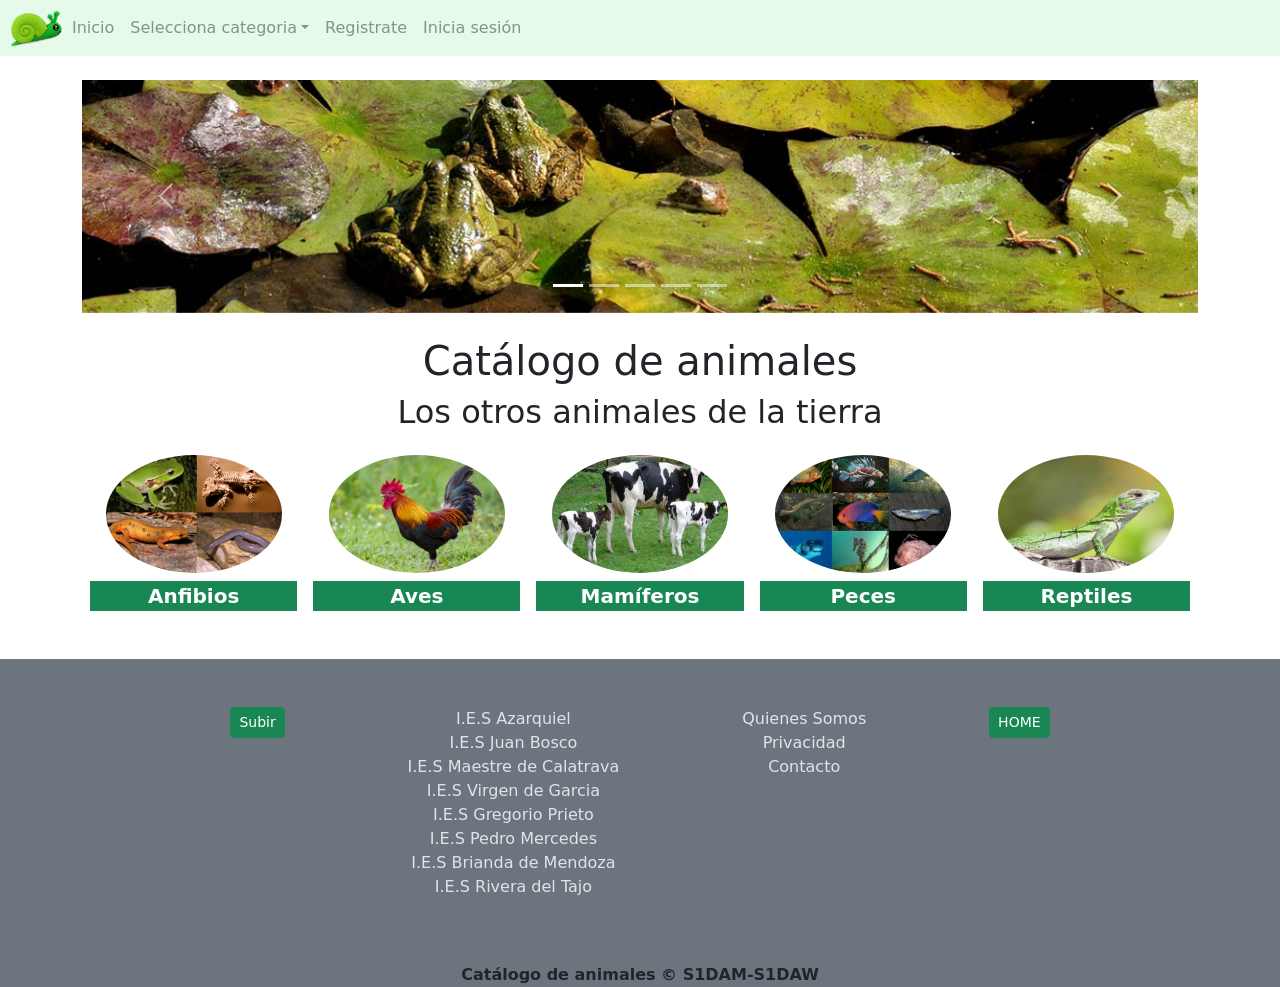
<file: index.html>
<!doctype html>
<html lang="en">

<head>
    <title>WebSkill</title>
    <!-- Required meta tags -->
    <meta charset="utf-8" />
    <meta name="viewport" content="width=device-width, initial-scale=1, shrink-to-fit=no" />

    <!-- Bootstrap CSS v5.2.1 -->
    <link href="https://cdn.jsdelivr.net/npm/bootstrap@5.3.2/dist/css/bootstrap.min.css" rel="stylesheet"
        integrity="sha384-T3c6CoIi6uLrA9TneNEoa7RxnatzjcDSCmG1MXxSR1GAsXEV/Dwwykc2MPK8M2HN" crossorigin="anonymous">
    <link rel="stylesheet" href="https://maxcdn.bootstrapcdn.com/font-awesome/4.7.0/css/font-awesome.min.css">
    <link rel="stylesheet" href="css/style.css">
</head>

<body>
    <header>
        <div class="d-flex justify-content-start gap-1 px-2 py-2 align-items-center navbar navbar-expand-lg">
            <div class="log  w-auto"><img src="img/logos/logo.png" alt="" width="60"></div>
            <button class="navbar-toggler ms-auto" type="button" data-bs-toggle="collapse" data-bs-target="#menu">
                <span class="navbar-toggler-icon"></span>
            </button>
            <div class="nav w-auto collapse navbar-collapse" id="menu">
                <ul class="nav-navbar-nav list-unstyled d-flex gap-3 mb-0">
                    <li class="nav-item">
                        <a class="nav-link " href="#">Inicio</a>
                    </li>
                    <li class="nav-item dropdown"><a class="dropdown-toggle nav-link "
                            data-bs-toggle="dropdown">Selecciona categoria</a>
                        <ul class="dropdown-menu">
                            <li>
                                <a href="#" class="dropdown-item">Anfibios</a>
                            </li>
                            <li>
                                <a href="#" class="dropdown-item">Aves</a>
                            </li>
                            <li>
                                <a href="#" class="dropdown-item">Mamiferos</a>
                            </li>
                            <li>
                                <a href="#" class="dropdown-item">Peces</a>
                            </li>
                            <li>
                                <a href="reptiles.html" class="dropdown-item">Reptiles</a>
                            </li>
                        </ul>
                    </li>
                    <li class="nav-item">
                        <a class="nav-link " href="#" data-bs-toggle="modal"
                            data-bs-target="#modalRegistro">Registrate</a>
                    </li>
                    <li class="nav-item">
                        <a class="nav-link " href="#" data-bs-toggle="modal" data-bs-target="#modalLogin">Inicia
                            sesión</a>
                    </li>
                </ul>
            </div>
        </div>
    </header>
    <main>
        <div class="container mt-4">
            <div id="carouselId" class="carousel slide" data-bs-ride="carousel">
                <div class="carousel-indicators">
                    <button type="button" data-bs-target="#carouselId" data-bs-slide-to="0" class="active"
                        aria-current="true"></button>
                    <button type="button" data-bs-target="#carouselId" data-bs-slide-to="1"></button>
                    <button type="button" data-bs-target="#carouselId" data-bs-slide-to="2"></button>
                    <button type="button" data-bs-target="#carouselId" data-bs-slide-to="3"></button>
                    <button type="button" data-bs-target="#carouselId" data-bs-slide-to="4"></button>
                </div>

                <div class="carousel-inner">
                    <div class="carousel-item active">
                        <img src="img/carrusel/anfibios1.png" class="d-block w-100" alt="">
                    </div>
                    <div class="carousel-item">
                        <img src="img/carrusel/aves1.png" class="d-block w-100" alt="">
                    </div>
                    <div class="carousel-item">
                        <img src="img/carrusel/mamiferos1.png" class="d-block w-100" alt="">
                    </div>
                    <div class="carousel-item">
                        <img src="img/carrusel/peces1.png" class="d-block w-100" alt="">
                    </div>
                    <div class="carousel-item">
                        <img src="img/carrusel/reptiles1.png" class="d-block w-100" alt="">
                    </div>
                </div>

                <button class="carousel-control-prev" type="button" data-bs-target="#carouselId" data-bs-slide="prev">
                    <span class="carousel-control-prev-icon"></span>
                </button>

                <button class="carousel-control-next" type="button" data-bs-target="#carouselId" data-bs-slide="next">
                    <span class="carousel-control-next-icon"></span>
                </button>
            </div>
            <div class="text-center my-4">
                <h1>Catálogo de animales</h1>
                <h2>Los otros animales de la tierra</h2>
            </div>
            <div class="mb-5">
                <div class="row justify-content-center text-center g-3 mx-auto" style="max-width: 1150px;">

                    <div class="col-12 col-sm-6 col-md-4 col-lg-3 col-xl text-center">
                        <img src="img/categorias/anfibios.jpeg"
                            style="width:85%; max-width:300px; object-fit:cover; border-radius:50%;" alt="Anfibios">
                        <div class="bg-success text-white fw-bold mt-2 fs-5">Anfibios</div>
                    </div>

                    <div class="col-12 col-sm-6 col-md-4 col-lg-3 col-xl text-center">
                        <img src="img/categorias/aves.jpeg"
                            style="width:85%; max-width:300px; object-fit:cover; border-radius:50%;" alt="Aves">
                        <div class="bg-success text-white fw-bold mt-2 fs-5">Aves</div>
                    </div>

                    <div class="col-12 col-sm-6 col-md-4 col-lg-3 col-xl text-center">
                        <img src="img/categorias/maniferos.jpeg"
                            style="width:85%; max-width:300px; object-fit:cover; border-radius:50%;" alt="Mamíferos">
                        <div class="bg-success text-white fw-bold mt-2 fs-5">Mamíferos</div>
                    </div>

                    <div class="col-12 col-sm-6 col-md-4 col-lg-3 col-xl text-center">
                        <img src="img/categorias/peces.jpeg"
                            style="width:85%; max-width:300px; object-fit:cover; border-radius:50%;" alt="Peces">
                        <div class="bg-success text-white fw-bold mt-2 fs-5">Peces</div>
                    </div>

                    <div class="col-12 col-sm-6 col-md-4 col-lg-3 col-xl text-center">
                        <img src="img/categorias/reptiles.jpeg"
                            style="width:85%; max-width:300px; object-fit:cover; border-radius:50%;" alt="Reptiles">
                        <div class="bg-success text-white fw-bold mt-2 fs-5">Reptiles</div>
                    </div>
                </div>
            </div>
        </div>
        </div>
    </main>
    <footer class="footer ">
        <div class="footer d-flex   py-5  align-items-start justify-content-between">


            <button class="btn btn-success text-white btn-sm align-self-start" type="button" onclick="scrollToTop()">
                Subir
            </button>

            <script>
                function scrollToTop() {
                    window.scrollTo({
                        top: 0,
                        behavior: 'smooth'
                    });
                }
            </script>
            <div class="navf">
                <ul class="navf-list list-unstyled text-center ">
                    <li class="navf-item"><a class="navf-link  text-decoration-none"
                            href="http://www.ies-azarquiel.es/">I.E.S Azarquiel</a></li>
                    <li class="navf-item"><a class="navf-link  text-decoration-none"
                            href="http://www.iesjuanbosco.es/">I.E.S Juan Bosco</a></li>
                    <li class="navf-item"><a class="navf-link text-decoration-none"
                            href="http://iesmaestredecalatrava.es/">I.E.S Maestre de Calatrava</a></li>
                    <li class="navf-item"><a class="navf-link text-decoration-none"
                            href="https://cifpvirgendegracia.com/">I.E.S Virgen de Garcia </a></li>
                    <li class="navf-item"><a class="navf-link text-decoration-none"
                            href="http://www.iesgregorioprieto.com/">I.E.S Gregorio Prieto</a></li>
                    <li class="navf-item"><a class="navf-link text-decoration-none"
                            href="https://www.iespedromercedes.es/">I.E.S Pedro Mercedes</a></li>
                    <li class="navf-item"><a class="navf-link text-decoration-none"
                            href="http://briandademendoza.es/">I.E.S Brianda de Mendoza</a></li>
                    <li class="navf-item"><a class="navf-link text-decoration-none"
                            href="http://riberadeltajo.es/nuevaweb/ ">I.E.S Rivera del Tajo</a></li>
                </ul>
            </div>
            <div class="navf ">
                <ul class="navf-list list-unstyled text-center">
                    <li class="navf-item"><a class="navf-link text-decoration-none fw-normal"
                            href="quienessomos.html">Quienes Somos</a>
                    </li>
                    <li class="navf-item"><a class="navf-link text-decoration-none fw-normal" data-bs-toggle="modal"
                            data-bs-target="#modalPrivacidad" href="#">Privacidad</a></li>
                    <li class="navf-item"><a class="navf-link text-decoration-none fw-normal" data-bs-toggle="modal"
                            data-bs-target="#modalContacto" href="#">Contacto</a></li>
                </ul>
            </div>
            <a href="index.html">
                <button class="btn btn-success text-white btn-sm align-self-start" type="button">
                    HOME
                </button>
            </a>
        </div>
        <div class="txt text-center w-100 fw-bold ">Catálogo de animales © S1DAM-S1DAW</div>
    </footer>
    <!-- Modal Registro -->
    <div class="modal fade" id="modalRegistro" tabindex="-1" data-bs-keyboard="false" role="dialog"
        aria-labelledby="modalTitleId" aria-hidden="true">
        <div class="modal-dialog modal-dialog-scrollable modal-dialog-centered modal-lg" role="document">
            <div class="modal-content">
                <div class="modal-header">
                    <h5 class="modal-title text-center w-100" id="modalTitleId">
                        Registro de usuario
                    </h5>
                </div>
                <form action="#" method="post">
                    <div class="modal-body">
                        <div class="mb-3">
                            <label for="usuario" class="form-label">Usuario</label>
                            <input type="text" class="form-control" name="usuario" id="usuario" placeholder="" />

                            <label for="contrasena" class="form-label">Contraseña</label>
                            <input type="password" class="form-control" name="contrasena" id="contrasena"
                                placeholder="" />

                            <label for="repiteContrasena" class="form-label">Repite la contraseña</label>
                            <input type="password" class="form-control" name="repiteContrasena" id="repiteContrasena"
                                placeholder="" />

                            <label for="email" class="form-label">Email</label>
                            <input type="email" class="form-control" name="email" id="email"
                                aria-describedby="emailHelpId" placeholder="" />

                            <label for="direccion" class="form-label">Dirección</label>
                            <input type="text" class="form-control" name="direccion" id="direccion" placeholder="" />

                            <label for="telefono" class="form-label">Teléfono</label>
                            <input type="tel" class="form-control" name="telefono" id="telefono" placeholder="" />
                        </div>
                    </div>
                    <div class="modal-footer">
                        <button type="submit" class="btn btn-success w-100" data-bs-dismiss="modal">Entrar</button>
                    </div>
                </form>
            </div>
        </div>
    </div>
    <!-- Modal Inicia Sesión -->
    <div class="modal fade" id="modalLogin" tabindex="-1" data-bs-keyboard="false" role="dialog"
        aria-labelledby="modalTitleId" aria-hidden="true">
        <div class="modal-dialog modal-dialog-scrollable modal-dialog-centered modal-md" role="document">
            <div class="modal-content">
                <div class="modal-header">
                    <h5 class="modal-title text-center w-100 text-uppercase fw-bold" id="modalTitleId">
                        Inicia Sesión
                    </h5>
                </div>
                <form action="#" method="post">
                    <div class="modal-body">
                        <div class="mb-3">
                            <label for="usuario" class="form-label">Usuario</label>
                            <input type="text" class="form-control" name="usuario" id="usuario" placeholder="" />

                            <label for="contrasena" class="form-label">Contraseña</label>
                            <input type="password" class="form-control" name="contrasena" id="contrasena"
                                placeholder="" />
                        </div>
                    </div>
                    <div class="modal-footer">
                        <button type="submit" class="btn btn-success w-100" data-bs-dismiss="modal">Entrar</button>
                    </div>
                </form>
            </div>
        </div>
    </div>
    <!-- Modal Privacidad -->
    <div class="modal fade" id="modalPrivacidad" tabindex="-1" data-bs-backdrop="static" data-bs-keyboard="false"
        role="dialog" aria-labelledby="modalTitleId" aria-hidden="true">
        <div class="modal-dialog modal-dialog-centered modal-lg" role="document">
            <div class="modal-content">

                <!-- Cabecera -->
                <div class="modal-header">
                    <h5 class="modal-title" id="modalTitleId">Privacidad</h5>
                    <button type="button" class="btn-close" data-bs-dismiss="modal"></button>
                </div>

                <!-- Contenido -->
                <div class="modal-body">
                    <h1 class="text-center">Términos y Condiciones de uso</h1>

                    <h2>1. Datos generales</h2>
                    <p><strong>De acuerdo con el artículo 10 de la Ley 34/2002, de 11 de julio, de Servicios de la
                            Sociedad de la Información y de Comercio Electrónico ponemos a su disposición los siguientes
                            datos:</strong></p>
                    <p>catalogodeanimales.es está domiciliada en la calle Ronda S/N, con CIF B556677. Inscrita en el
                        Registro Mercantil de Talavera de la Reina, Vol. xxxx, Folio xxxx, Hoja xxxx, Inscripción xxx.

                        En la web catalogodeanimales.es hay una serie de contenidos de carácter informativo sobre
                        animales, especies, y características. Su principal objetivo es facilitar a los clientes y al
                        público en general, la información relativa a la empresa, a los productos y servicios que se
                        ofrecen.</p>

                    <h2>2. Política de privacidad</h2>
                    <p>En cumplimiento de lo dispuesto en la <strong>Ley Orgánica 15/1999, de 13 de Diciembre, de
                            Protección de Datos de Carácter Personal (LOPD) </strong>e informa al usuario que todos los
                        datos que nos proporcione serán incorporados a un fichero, creado y mantenido bajo la
                        responsabilidad de catalogodeanimales.es.

                        Siempre <strong> se va a respetar la confidencialidad de sus datos personales </strong>que sólo
                        serán utilizados con la finalidad de gestionar los servicios ofrecidos, atender a las
                        solicitudes que nos plantee, realizar tareas administrativas, así como remitir información
                        técnica, comercial o publicitaria por vía ordinaria o electrónica.

                        Para ejercer sus derechos de oposición, rectificación o cancelación deberá dirigirse a la sede
                        de la empresa C/Ronda S/N de Talavera de la Reina, escribirnos al siguiente correo
                        contacto@catalogodeanimales.es o llámanos al 777888999.</p>
                    <h2>3. Condiciones de uso</h2>
                    <p><strong>Las condiciones de acceso y uso del presente sitio web se rigen por la legalidad vigente
                            y por el principio de buena fe</strong>comprometiéndose el usuario a realizar un buen uso de
                        la web. No se permiten conductas que vayan contra la ley, los derechos o intereses de terceros.

                        Ser usuario de la web de catalogodeanimales.es implica que reconoce haber leído y aceptado las
                        presentes condiciones y lo que las extienda la normativa legal aplicable en esta materia. Si por
                        el motivo que fuere no está de acuerdo con estas condiciones no continúe usando esta web.

                        Cualquier tipo de notificación y/o reclamación solamente será válida por notificación escrita
                        y/o correo certificado.</p>
                    <h2>4. Responsabilidades</h2>
                    <p><strong>catalogodeanimales.es, no se hace responsable de la información y contenidos almacenados
                            en foros, redes sociales o cualesquier otro medio</strong>que permita a terceros publicar
                        contenidos de forma independiente en la página web del prestador.

                        Sin embargo, teniendo en cuenta los art. 11 y 16 de la LSSI-CE, catalogodeanimales.es se
                        compromete a la retirada o en su caso bloqueo de aquellos contenidos que pudieran afectar o
                        contravenir la legislación nacional o internacional, derechos de terceros o la moral y el orden
                        público. <strong>Tampoco la empresa se responsabilizará de los daños y perjuicios que se
                            produzcan por fallos o malas configuraciones del software instalado en el ordenador del
                            internauta.</strong> Se excluye toda responsabilidad por alguna incidencia técnica o fallo
                        que se produzca cuando el usuario se conecte a internet. Igualmente no se garantiza la
                        inexistencia de interrupciones o errores en el acceso al sitio web.

                        Así mismo, <strong> catalogodeanimales.es se reserva el derecho a actualizar, modificar o
                            eliminar la información contenida en su página web</strong>, así como la configuración o
                        presentación del mismo, en cualquier momento sin asumir alguna responsabilidad por ello.
                    </p>
                    <h2>5. Propiedad intelectual e industrial.</h2>
                    <p><strong>catalogodeanimales.es es titular de todos los derechos sobre el software de la
                            publicación digital así como de los derechos de propiedad industrial e intelectual referidos
                            a los contenidos que se incluyan</strong>, a excepción de los derechos sobre productos y
                        servicios de carácter público que no son propiedad de esta empresa. <strong>Ningún material
                            publicado en esta web podrá ser reproducido, copiado o publicado </strong>sin el
                        consentimiento por escrito de catalogodeanimales.es.

                        Toda la información que se reciba en la web, como comentarios, sugerencias o ideas, se
                        considerará cedida a catalogodeanimales.es de manera gratuita. No debe enviarse información que
                        NO pueda ser tratada de este modo.

                        Todos los productos y servicios de estas páginas que NO son propiedad de catalogodeanimales.es
                        son marcas registradas de sus respectivos propietarios y son reconocidas como tales por nuestra
                        empresa. Solamente aparecen en la web de catalogodeanimales.es a efectos de promoción y de
                        recopilación de información. Estos propietarios pueden solicitar la modificación o eliminación
                        de la información que les pertenece.
                    </p>
                    <h2>6. Política de cookies.</h2>
                    <p><strong>catalogodeanimales.es por su propia cuenta o la de un tercero contratado para prestación
                            de servicios de medición, pueden utilizar cookies cuando el usuario navega por el sitio web.
                            Las cookies son ficheros enviados al navegador por medio de un servicio web con la finalidad
                            de registrar las actividades del usuario durante su tiempo de navegación.</strong>Las
                        cookies utilizadas se asocian únicamente con un usuario anónimo y su ordenador, y no
                        proporcionan por sí mismas los datos personales del usuario. <strong>Mediante el uso de las
                            cookies resulta posible que el servidor donde se encuentra la web reconozca el navegador web
                            utilizado por el usuario con la finalidad de que la navegación sea más sencilla. </strong>Se
                        utilizan también para medir la audiencia y parámetros del tráfico, controlar el proceso y número
                        de entradas.

                        El usuario tiene la posibilidad de configurar su navegador para ser avisado de la recepción de
                        cookies y para impedir su instalación en su equipo. Por favor consulte las instrucciones y
                        manuales de su navegador para ampliar esta información.

                        Para utilizar el sitio web no es necesario que el usuario permita la instalación de las cookies
                        enviadas al sitio web, o el tercero que actúe en su nombre, sin perjuicio de que sea necesario
                        que el usuario inicie una sesión tal en cada uno de los servicios cuya prestación requiera el
                        previo registro.

                        En todo caso <strong>las cookies tienen un carácter temporal</strong>con la única finalidad de
                        hacer más eficaz su transmisión ulterior. En ningún caso se utilizará cookies para recoger
                        información de carácter personal.
                    </p>
                    <div class="modal-footer">
                        <button type="button" class="btn btn-primary" data-bs-dismiss="modal">Aceptar</button>
                    </div>
                </div>

            </div>
        </div>
    </div>

    <!-- Modal Contacto -->
    <div class="modal fade" id="modalContacto" tabindex="-1" data-bs-keyboard="false" role="dialog"
        aria-labelledby="modalTitleId" aria-hidden="true">
        <div class="modal-dialog modal-dialog-scrollable modal-dialog-centered modal-lg" role="document">
            <div class="modal-content">
                <div class="modal-header">
                    <h5 class="modal-title text-center w-100" id="modalTitleId">
                        Escribe un comentario para contactar
                    </h5>
                </div>
                <form action="#" method="post">
                    <div class="modal-body">
                        <div class="mb-3">
                            <label for="nombre" class="form-label">Nombre</label>
                            <input type="text" class="form-control" name="nombre" id="nombre" placeholder="" />

                            <label for="email" class="form-label">Tu E-mail</label>
                            <input type="email" class="form-control" name="email" id="email"
                                aria-describedby="emailHelpId" placeholder="abc@mail.com" />

                            <label for="comentario" class="form-label">Tu comentario</label>
                            <textarea class="form-control" name="comentario" id="comentario" rows="5"></textarea>
                        </div>
                    </div>
                    <div class="modal-footer">
                        <button type="submit" class="btn btn-success w-100" data-bs-dismiss="modal">Entrar</button>
                    </div>
                </form>
            </div>
        </div>
    </div>
    <!-- Bootstrap JavaScript Libraries -->
    <script src="https://cdn.jsdelivr.net/npm/@popperjs/core@2.11.8/dist/umd/popper.min.js"
        integrity="sha384-I7E8VVD/ismYTF4hNIPjVp/Zjvgyol6VFvRkX/vR+Vc4jQkC+hVqc2pM8ODewa9r"
        crossorigin="anonymous"></script>

    <script src="https://cdn.jsdelivr.net/npm/bootstrap@5.3.2/dist/js/bootstrap.min.js"
        integrity="sha384-BBtl+eGJRgqQAUMxJ7pMwbEyER4l1g+O15P+16Ep7Q9Q+zqX6gSbd85u4mG4QzX+"
        crossorigin="anonymous"></script>
</body>

</html>
</file>
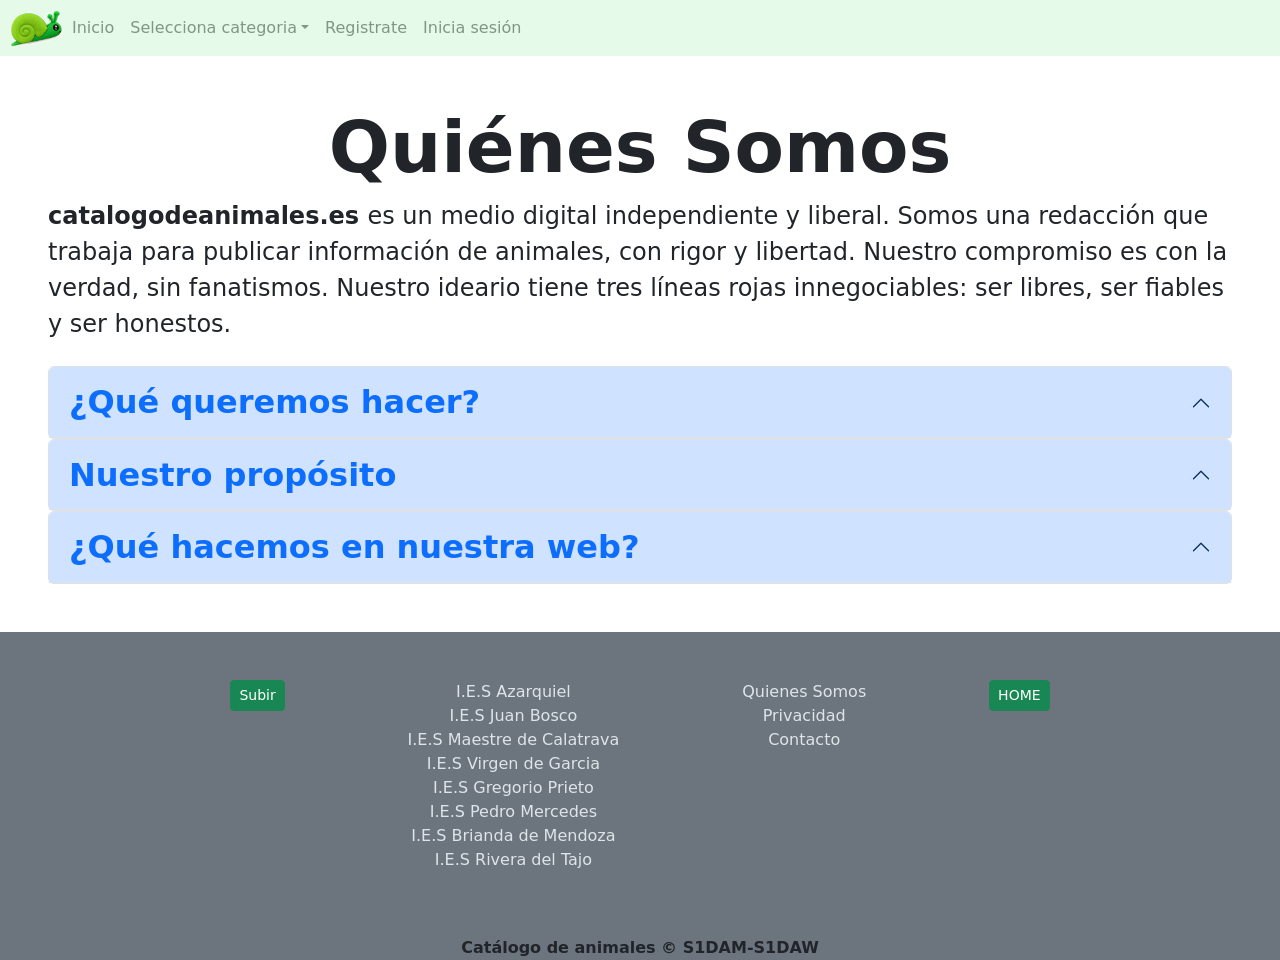
<file: quienessomos.html>
<!doctype html>
<html lang="en">

<head>
    <title>Quiénes somos</title>
    <!-- Required meta tags -->
    <meta charset="utf-8" />
    <meta name="viewport" content="width=device-width, initial-scale=1, shrink-to-fit=no" />

    <!-- Bootstrap CSS v5.2.1 -->
    <link href="https://cdn.jsdelivr.net/npm/bootstrap@5.3.2/dist/css/bootstrap.min.css" rel="stylesheet"
        integrity="sha384-T3c6CoIi6uLrA9TneNEoa7RxnatzjcDSCmG1MXxSR1GAsXEV/Dwwykc2MPK8M2HN" crossorigin="anonymous" />
    <link rel="stylesheet" href="css/style.css">
</head>

<body>
    <header>
        <div class="d-flex justify-content-start gap-1 px-2 py-2 align-items-center navbar navbar-expand-lg">
            <div class="log  w-auto"><img src="img/logos/logo.png" alt="" width="60"></div>
            <button class="navbar-toggler ms-auto" type="button" data-bs-toggle="collapse" data-bs-target="#menu">
                <span class="navbar-toggler-icon"></span>
            </button>
            <div class="nav w-auto collapse navbar-collapse" id="menu">
                <ul class="nav-navbar-nav list-unstyled d-flex gap-3 mb-0">
                    <li class="nav-item">
                        <a class="nav-link " href="index.html">Inicio</a>
                    </li>
                    <li class="nav-item dropdown"><a class="dropdown-toggle nav-link "
                            data-bs-toggle="dropdown">Selecciona categoria</a>
                        <ul class="dropdown-menu">
                            <li>
                                <a href="#" class="dropdown-item">Anfibios</a>
                            </li>
                            <li>
                                <a href="#" class="dropdown-item">Aves</a>
                            </li>
                            <li>
                                <a href="#" class="dropdown-item">Mamiferos</a>
                            </li>
                            <li>
                                <a href="#" class="dropdown-item">Peces</a>
                            </li>
                            <li>
                                <a href="reptiles.html" class="dropdown-item">Reptiles</a>
                            </li>
                        </ul>
                    </li>
                    <li class="nav-item">
                        <a class="nav-link " href="#" data-bs-toggle="modal"
                            data-bs-target="#modalRegistro">Registrate</a>
                    </li>
                    <li class="nav-item">
                        <a class="nav-link " href="#" data-bs-toggle="modal" data-bs-target="#modalLogin">Inicia
                            sesión</a>
                    </li>
                </ul>
            </div>
        </div>
    </header>
    <main class="mb-5">
        <div class="container">
            <h2 class="mt-5 text-center display-2 fw-semibold"> Quiénes Somos</h2>
        </div>
        <div class="mx-5">
            <p class="fs-4">
                <letra class="fw-bold"> catalogodeanimales.es </letra>es un medio digital independiente y liberal. Somos
                una redacción que trabaja para
                publicar información de
                animales, con rigor y libertad. Nuestro compromiso es con la verdad, sin fanatismos. Nuestro ideario
                tiene tres líneas rojas innegociables: ser libres, ser fiables y ser honestos.
            </p>
            <div class="accordion mt-4" id="accordionExample">
                <div class="accordion-item">
                    <h2 class="accordion-header" id="headingOne">
                        <button class="accordion-button text-primary fw-semibold fs-2" type="button"
                            data-bs-toggle="collapse" data-bs-target="#collapseOne" aria-expanded="true"
                            aria-controls="collapseOne">
                            ¿Qué queremos hacer?
                        </button>
                    </h2>
                    <div id="collapseOne" class="accordion-collapse collapse" aria-labelledby="headingOne">
                        <div class="accordion-body fs-4 m-1">
                            El proyecto nació con el objetivo de ayudar estudiantes y a todas aquellas personas que
                            conviven con animales y darles los recursos necesarios para mejorar la convivencia entre
                            ellos. Poco después, y viendo la necesidad de dar respuesta a dudas más complejas, se
                            añadieron veterinarios, etólogos, biólogos, adiestradores, etc., para ofrecer un contenido
                            más específico y riguroso. Actualmente, somos más de 20 profesionales expertos en el mundo
                            animal.
                        </div>
                    </div>
                </div>
            </div>

            <div class="accordion" id="accordionExample">
                <div class="accordion-item">
                    <h2 class="accordion-header" id="headingOne">
                        <button class="accordion-button text-primary fw-semibold fs-2" type="button"
                            data-bs-toggle="collapse" data-bs-target="#collapsetwo" aria-expanded="true"
                            aria-controls="collapsetwo">
                            Nuestro propósito
                        </button>
                    </h2>
                    <div id="collapsetwo" class="accordion-collapse collapse" aria-labelledby="headingOne">
                        <div class="accordion-body fs-4 m-1">
                            En <letra class="fw-bold"> catalogoanimales.es</letra> trabajamos con tres objetivos claros:
                            educar, informar y concienciar.
                            Nos esforzamos cada día para publicar contenido útil y de calidad, que nos permita ayudar a
                            todos nuestros lectores a convertirse en auténticos expertos animales e informar para
                            mejorar la situación actual del mundo animal, combatiendo el abandono, el maltrato y la
                            explotación.
                        </div>
                    </div>
                </div>

            </div>

            <div class="accordion" id="accordionExample">
                <div class="accordion-item">
                    <h2 class="accordion-header" id="headingOne">
                        <button class="accordion-button text-primary fw-semibold fs-2" type="button"
                            data-bs-toggle="collapse" data-bs-target="#collapsethree" aria-expanded="true"
                            aria-controls="collapsethree">
                            ¿Qué hacemos en nuestra web?
                        </button>
                    </h2>
                    <div id="collapsethree" class="accordion-collapse collapse" aria-labelledby="headingOne">
                        <div class="accordion-body fs-4 m-1">
                            <p>
                                Para lograr los objetivos propuestos, compartimos contenido a diario elaborado por
                                expertos
                                y profesionales del sector. A través de nuestros artículos, ayudamos a entender mejor el
                                comportamiento de los animales de compañía y cualquier otro animal, para establecer
                                rutinas
                                positivas para todos, resolvemos dudas, mostramos la realidad de las especies en peligro
                                de
                                extinción y mucho más.
                            </p>
                            <p>
                                Todo el contenido se actualiza constantemente y se aborda desde una perspectiva
                                animalista,
                                respetando en todo momento las necesidades naturales de cada especie. Además,
                                colaboramos
                                activamente con asociaciones, protectoras, fundaciones, clínicas veterinarias, etc.,
                                para
                                fomentar la adopción responsable de animales, luchar contra el abandono y resaltar la
                                importancia de acudir a profesionales siempre que sea necesario. En este sentido,
                                nuestros
                                artículos son una guía que no sustituyen la atención veterinaria o el trabajo realizado
                                por
                                un educador o adiestrador canino.
                            </p>
                            <p>
                                Con todo ello, en <letra class="fw-bold">catalogodeanimales.es </letra>aspiramos a
                                convertirnos en la página web de
                                referencia del mundo animal de habla hispana para llegar a un número mayor de personas
                                y,
                                entre todos, mejorar la calidad de vida de los animales.
                            </p>
                        </div>
                    </div>
                </div>

            </div>
        </div>
    </main>
    <footer class="footer ">
        <div class="footer d-flex   py-5  align-items-start justify-content-between">


            <button class="btn btn-success text-white btn-sm align-self-start" type="button" onclick="scrollToTop()">
                Subir
            </button>

            <script>
                function scrollToTop() {
                    window.scrollTo({
                        top: 0,
                        behavior: 'smooth'
                    });
                }
            </script>
            <div class="navf">
                <ul class="navf-list list-unstyled text-center ">
                    <li class="navf-item"><a class="navf-link  text-decoration-none"
                            href="http://www.ies-azarquiel.es/">I.E.S Azarquiel</a></li>
                    <li class="navf-item"><a class="navf-link  text-decoration-none"
                            href="http://www.iesjuanbosco.es/">I.E.S Juan Bosco</a></li>
                    <li class="navf-item"><a class="navf-link text-decoration-none"
                            href="http://iesmaestredecalatrava.es/">I.E.S Maestre de Calatrava</a></li>
                    <li class="navf-item"><a class="navf-link text-decoration-none"
                            href="https://cifpvirgendegracia.com/">I.E.S Virgen de Garcia </a></li>
                    <li class="navf-item"><a class="navf-link text-decoration-none"
                            href="http://www.iesgregorioprieto.com/">I.E.S Gregorio Prieto</a></li>
                    <li class="navf-item"><a class="navf-link text-decoration-none"
                            href="https://www.iespedromercedes.es/">I.E.S Pedro Mercedes</a></li>
                    <li class="navf-item"><a class="navf-link text-decoration-none"
                            href="http://briandademendoza.es/">I.E.S Brianda de Mendoza</a></li>
                    <li class="navf-item"><a class="navf-link text-decoration-none"
                            href="http://riberadeltajo.es/nuevaweb/ ">I.E.S Rivera del Tajo</a></li>
                </ul>
            </div>
            <div class="navf ">
                <ul class="navf-list list-unstyled text-center">
                    <li class="navf-item"><a class="navf-link text-decoration-none fw-normal" href="#">Quienes Somos</a>
                    </li>
                    <li class="navf-item"><a class="navf-link text-decoration-none fw-normal" data-bs-toggle="modal"
                            data-bs-target="#modalPrivacidad" href="#">Privacidad</a></li>
                    <li class="navf-item"><a class="navf-link text-decoration-none fw-normal" data-bs-toggle="modal"
                            data-bs-target="#modalContacto" href="#">Contacto</a></li>
                </ul>
            </div>
            <a href="index.html">
                <button class="btn btn-success text-white btn-sm align-self-start" type="button">
                    HOME
                </button>
            </a>
        </div>
        <div class="txt text-center w-100 fw-bold ">Catálogo de animales © S1DAM-S1DAW</div>
    </footer>
    <!-- Modal Registro -->
    <div class="modal fade" id="modalRegistro" tabindex="-1" data-bs-keyboard="false" role="dialog"
        aria-labelledby="modalTitleId" aria-hidden="true">
        <div class="modal-dialog modal-dialog-scrollable modal-dialog-centered modal-lg" role="document">
            <div class="modal-content">
                <div class="modal-header">
                    <h5 class="modal-title text-center w-100" id="modalTitleId">
                        Registro de usuario
                    </h5>
                </div>
                <form action="#" method="post">
                    <div class="modal-body">
                        <div class="mb-3">
                            <label for="usuario" class="form-label">Usuario</label>
                            <input type="text" class="form-control" name="usuario" id="usuario" placeholder="" />

                            <label for="contrasena" class="form-label">Contraseña</label>
                            <input type="password" class="form-control" name="contrasena" id="contrasena"
                                placeholder="" />

                            <label for="repiteContrasena" class="form-label">Repite la contraseña</label>
                            <input type="password" class="form-control" name="repiteContrasena" id="repiteContrasena"
                                placeholder="" />

                            <label for="email" class="form-label">Email</label>
                            <input type="email" class="form-control" name="email" id="email"
                                aria-describedby="emailHelpId" placeholder="" />

                            <label for="direccion" class="form-label">Dirección</label>
                            <input type="text" class="form-control" name="direccion" id="direccion" placeholder="" />

                            <label for="telefono" class="form-label">Teléfono</label>
                            <input type="tel" class="form-control" name="telefono" id="telefono" placeholder="" />
                        </div>
                    </div>
                    <div class="modal-footer">
                        <button type="submit" class="btn btn-success w-100" data-bs-dismiss="modal">Entrar</button>
                    </div>
                </form>
            </div>
        </div>
    </div>
    <!-- Modal Inicia Sesión -->
    <div class="modal fade" id="modalLogin" tabindex="-1" data-bs-keyboard="false" role="dialog"
        aria-labelledby="modalTitleId" aria-hidden="true">
        <div class="modal-dialog modal-dialog-scrollable modal-dialog-centered modal-md" role="document">
            <div class="modal-content">
                <div class="modal-header">
                    <h5 class="modal-title text-center w-100 text-uppercase fw-bold" id="modalTitleId">
                        Inicia Sesión
                    </h5>
                </div>
                <form action="#" method="post">
                    <div class="modal-body">
                        <div class="mb-3">
                            <label for="usuario" class="form-label">Usuario</label>
                            <input type="text" class="form-control" name="usuario" id="usuario" placeholder="" />

                            <label for="contrasena" class="form-label">Contraseña</label>
                            <input type="password" class="form-control" name="contrasena" id="contrasena"
                                placeholder="" />
                        </div>
                    </div>
                    <div class="modal-footer">
                        <button type="submit" class="btn btn-success w-100" data-bs-dismiss="modal">Entrar</button>
                    </div>
                </form>
            </div>
        </div>
    </div>
    <!-- Modal Privacidad -->
    <div class="modal fade" id="modalPrivacidad" tabindex="-1" data-bs-backdrop="static" data-bs-keyboard="false"
        role="dialog" aria-labelledby="modalTitleId" aria-hidden="true">
        <div class="modal-dialog modal-dialog-centered modal-lg" role="document">
            <div class="modal-content">

                <!-- Cabecera -->
                <div class="modal-header">
                    <h5 class="modal-title" id="modalTitleId">Privacidad</h5>
                    <button type="button" class="btn-close" data-bs-dismiss="modal"></button>
                </div>

                <!-- Contenido -->
                <div class="modal-body">
                    <h2 class="text-center">Términos y Condiciones de uso</h2>

                    <h2>1. Datos generales</h2>
                    <p><strong>De acuerdo con el artículo 10 de la Ley 34/2002, de 11 de julio, de Servicios de la
                            Sociedad de la Información y de Comercio Electrónico ponemos a su disposición los siguientes
                            datos:</strong></p>
                    <p>catalogodeanimales.es está domiciliada en la calle Ronda S/N, con CIF B556677. Inscrita en el
                        Registro Mercantil de Talavera de la Reina, Vol. xxxx, Folio xxxx, Hoja xxxx, Inscripción xxx.

                        En la web catalogodeanimales.es hay una serie de contenidos de carácter informativo sobre
                        animales, especies, y características. Su principal objetivo es facilitar a los clientes y al
                        público en general, la información relativa a la empresa, a los productos y servicios que se
                        ofrecen.</p>

                    <h2>2. Política de privacidad</h2>
                    <p>En cumplimiento de lo dispuesto en la <strong>Ley Orgánica 15/1999, de 13 de Diciembre, de
                            Protección de Datos de Carácter Personal (LOPD) </strong>e informa al usuario que todos los
                        datos que nos proporcione serán incorporados a un fichero, creado y mantenido bajo la
                        responsabilidad de catalogodeanimales.es.

                        Siempre <strong> se va a respetar la confidencialidad de sus datos personales </strong>que sólo
                        serán utilizados con la finalidad de gestionar los servicios ofrecidos, atender a las
                        solicitudes que nos plantee, realizar tareas administrativas, así como remitir información
                        técnica, comercial o publicitaria por vía ordinaria o electrónica.

                        Para ejercer sus derechos de oposición, rectificación o cancelación deberá dirigirse a la sede
                        de la empresa C/Ronda S/N de Talavera de la Reina, escribirnos al siguiente correo
                        contacto@catalogodeanimales.es o llámanos al 777888999.</p>
                    <h2>3. Condiciones de uso</h2>
                    <p><strong>Las condiciones de acceso y uso del presente sitio web se rigen por la legalidad vigente
                            y por el principio de buena fe</strong>comprometiéndose el usuario a realizar un buen uso de
                        la web. No se permiten conductas que vayan contra la ley, los derechos o intereses de terceros.

                        Ser usuario de la web de catalogodeanimales.es implica que reconoce haber leído y aceptado las
                        presentes condiciones y lo que las extienda la normativa legal aplicable en esta materia. Si por
                        el motivo que fuere no está de acuerdo con estas condiciones no continúe usando esta web.

                        Cualquier tipo de notificación y/o reclamación solamente será válida por notificación escrita
                        y/o correo certificado.</p>
                    <h2>4. Responsabilidades</h2>
                    <p><strong>catalogodeanimales.es, no se hace responsable de la información y contenidos almacenados
                            en foros, redes sociales o cualesquier otro medio</strong>que permita a terceros publicar
                        contenidos de forma independiente en la página web del prestador.

                        Sin embargo, teniendo en cuenta los art. 11 y 16 de la LSSI-CE, catalogodeanimales.es se
                        compromete a la retirada o en su caso bloqueo de aquellos contenidos que pudieran afectar o
                        contravenir la legislación nacional o internacional, derechos de terceros o la moral y el orden
                        público. <strong>Tampoco la empresa se responsabilizará de los daños y perjuicios que se
                            produzcan por fallos o malas configuraciones del software instalado en el ordenador del
                            internauta.</strong> Se excluye toda responsabilidad por alguna incidencia técnica o fallo
                        que se produzca cuando el usuario se conecte a internet. Igualmente no se garantiza la
                        inexistencia de interrupciones o errores en el acceso al sitio web.

                        Así mismo, <strong> catalogodeanimales.es se reserva el derecho a actualizar, modificar o
                            eliminar la información contenida en su página web</strong>, así como la configuración o
                        presentación del mismo, en cualquier momento sin asumir alguna responsabilidad por ello.
                    </p>
                    <h2>5. Propiedad intelectual e industrial.</h2>
                    <p><strong>catalogodeanimales.es es titular de todos los derechos sobre el software de la
                            publicación digital así como de los derechos de propiedad industrial e intelectual referidos
                            a los contenidos que se incluyan</strong>, a excepción de los derechos sobre productos y
                        servicios de carácter público que no son propiedad de esta empresa. <strong>Ningún material
                            publicado en esta web podrá ser reproducido, copiado o publicado </strong>sin el
                        consentimiento por escrito de catalogodeanimales.es.

                        Toda la información que se reciba en la web, como comentarios, sugerencias o ideas, se
                        considerará cedida a catalogodeanimales.es de manera gratuita. No debe enviarse información que
                        NO pueda ser tratada de este modo.

                        Todos los productos y servicios de estas páginas que NO son propiedad de catalogodeanimales.es
                        son marcas registradas de sus respectivos propietarios y son reconocidas como tales por nuestra
                        empresa. Solamente aparecen en la web de catalogodeanimales.es a efectos de promoción y de
                        recopilación de información. Estos propietarios pueden solicitar la modificación o eliminación
                        de la información que les pertenece.
                    </p>
                    <h2>6. Política de cookies.</h2>
                    <p><strong>catalogodeanimales.es por su propia cuenta o la de un tercero contratado para prestación
                            de servicios de medición, pueden utilizar cookies cuando el usuario navega por el sitio web.
                            Las cookies son ficheros enviados al navegador por medio de un servicio web con la finalidad
                            de registrar las actividades del usuario durante su tiempo de navegación.</strong>Las
                        cookies utilizadas se asocian únicamente con un usuario anónimo y su ordenador, y no
                        proporcionan por sí mismas los datos personales del usuario. <strong>Mediante el uso de las
                            cookies resulta posible que el servidor donde se encuentra la web reconozca el navegador web
                            utilizado por el usuario con la finalidad de que la navegación sea más sencilla. </strong>Se
                        utilizan también para medir la audiencia y parámetros del tráfico, controlar el proceso y número
                        de entradas.

                        El usuario tiene la posibilidad de configurar su navegador para ser avisado de la recepción de
                        cookies y para impedir su instalación en su equipo. Por favor consulte las instrucciones y
                        manuales de su navegador para ampliar esta información.

                        Para utilizar el sitio web no es necesario que el usuario permita la instalación de las cookies
                        enviadas al sitio web, o el tercero que actúe en su nombre, sin perjuicio de que sea necesario
                        que el usuario inicie una sesión tal en cada uno de los servicios cuya prestación requiera el
                        previo registro.

                        En todo caso <strong>las cookies tienen un carácter temporal</strong>con la única finalidad de
                        hacer más eficaz su transmisión ulterior. En ningún caso se utilizará cookies para recoger
                        información de carácter personal.
                    </p>
                    <div class="modal-footer">
                        <button type="button" class="btn btn-primary" data-bs-dismiss="modal">Aceptar</button>
                    </div>
                </div>

            </div>
        </div>
    </div>

    <!-- Modal Contacto -->
    <div class="modal fade" id="modalContacto" tabindex="-1" data-bs-keyboard="false" role="dialog"
        aria-labelledby="modalTitleId" aria-hidden="true">
        <div class="modal-dialog modal-dialog-scrollable modal-dialog-centered modal-lg" role="document">
            <div class="modal-content">
                <div class="modal-header">
                    <h5 class="modal-title text-center w-100" id="modalTitleId">
                        Escribe un comentario para contactar
                    </h5>
                </div>
                <form action="#" method="post">
                    <div class="modal-body">
                        <div class="mb-3">
                            <label for="nombre" class="form-label">Nombre</label>
                            <input type="text" class="form-control" name="nombre" id="nombre" placeholder="" />

                            <label for="email" class="form-label">Tu E-mail</label>
                            <input type="email" class="form-control" name="email" id="email"
                                aria-describedby="emailHelpId" placeholder="abc@mail.com" />

                            <label for="comentario" class="form-label">Tu comentario</label>
                            <textarea class="form-control" name="comentario" id="comentario" rows="5"></textarea>
                        </div>
                    </div>
                    <div class="modal-footer">
                        <button type="submit" class="btn btn-success w-100" data-bs-dismiss="modal">Entrar</button>
                    </div>
                </form>
            </div>
        </div>
    </div>
    <!-- Bootstrap JavaScript Libraries -->
    <script src="https://cdn.jsdelivr.net/npm/@popperjs/core@2.11.8/dist/umd/popper.min.js"
        integrity="sha384-I7E8VVD/ismYTF4hNIPjVp/Zjvgyol6VFvRkX/vR+Vc4jQkC+hVqc2pM8ODewa9r"
        crossorigin="anonymous"></script>

    <script src="https://cdn.jsdelivr.net/npm/bootstrap@5.3.2/dist/js/bootstrap.min.js"
        integrity="sha384-BBtl+eGJRgqQAUMxJ7pMwbEyER4l1g+O15P+16Ep7Q9Q+zqX6gSbd85u4mG4QzX+"
        crossorigin="anonymous"></script>
</body>

</html>
</file>
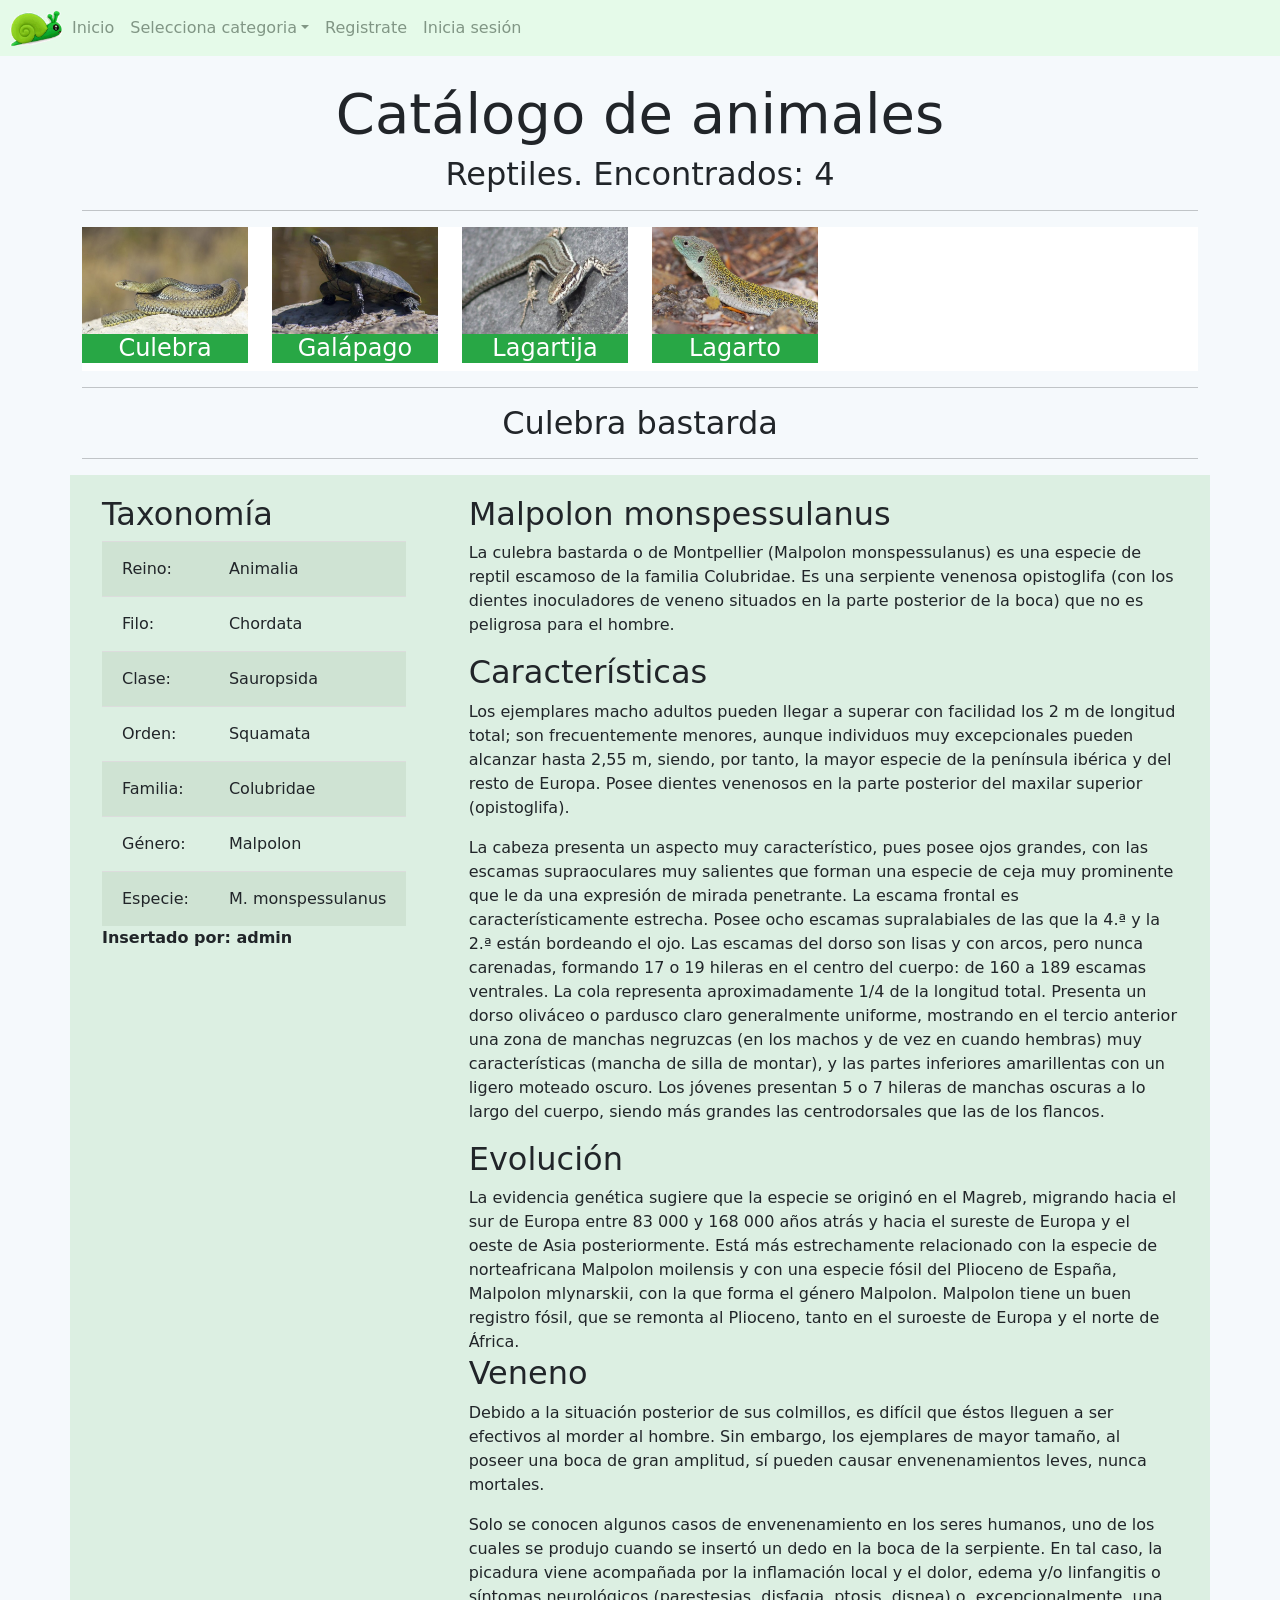
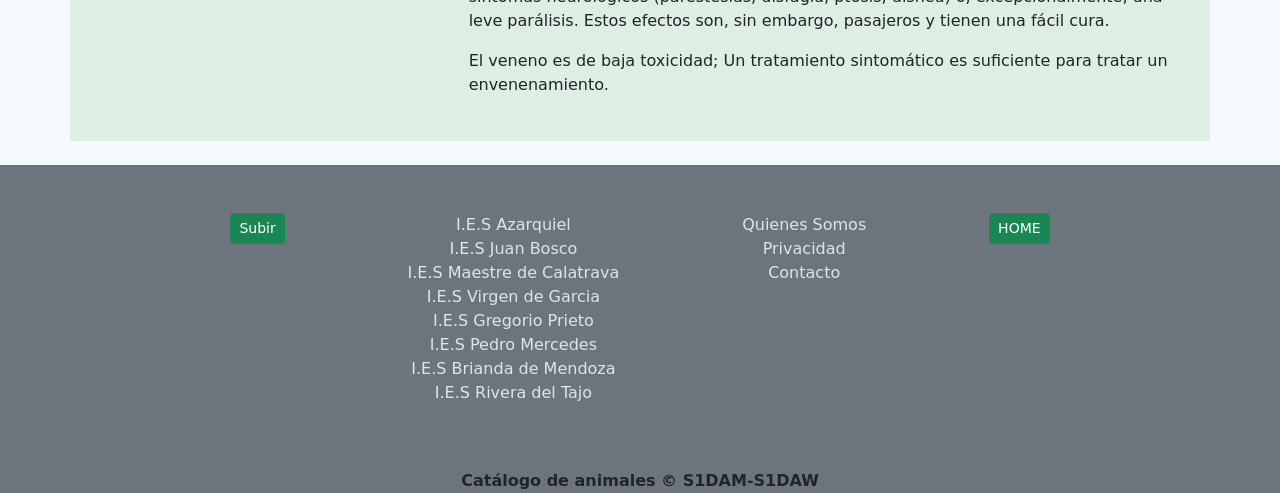
<file: reptiles.html>
<!doctype html>
<html lang="en">

<head>
    <title>Title</title>
    <!-- Required meta tags -->
    <meta charset="utf-8" />
    <meta name="viewport" content="width=device-width, initial-scale=1, shrink-to-fit=no" />

    <!-- Bootstrap CSS v5.2.1 -->
    <link href="https://cdn.jsdelivr.net/npm/bootstrap@5.3.2/dist/css/bootstrap.min.css" rel="stylesheet"
        integrity="sha384-T3c6CoIi6uLrA9TneNEoa7RxnatzjcDSCmG1MXxSR1GAsXEV/Dwwykc2MPK8M2HN" crossorigin="anonymous" />
    <link rel="stylesheet" href="css/style.css">
</head>

<body class="gris">
    <header>
            <div class="d-flex justify-content-start gap-1 px-2 py-2 align-items-center navbar navbar-expand-lg">
                <div class="log  w-auto"><img src="img/logos/logo.png" alt="" width="60"></div>
                <button class="navbar-toggler ms-auto" type="button" data-bs-toggle="collapse" data-bs-target="#menu">
                    <span class="navbar-toggler-icon"></span>
                </button>
                <div class="nav w-auto collapse navbar-collapse" id="menu">
                    <ul class="nav-navbar-nav list-unstyled d-flex gap-3 mb-0">
                        <li class="nav-item">
                            <a class="nav-link " href="index.html">Inicio</a>
                        </li>
                        <li class="nav-item dropdown"><a class="dropdown-toggle nav-link "
                                data-bs-toggle="dropdown">Selecciona categoria</a>
                            <ul class="dropdown-menu">
                                <li>
                                    <a href="#" class="dropdown-item">Anfibios</a>
                                </li>
                                <li>
                                    <a href="#" class="dropdown-item">Aves</a>
                                </li>
                                <li>
                                    <a href="#" class="dropdown-item">Mamiferos</a>
                                </li>
                                <li>
                                    <a href="#" class="dropdown-item">Peces</a>
                                </li>
                                <li>
                                    <a href="#" class="dropdown-item">Reptiles</a>
                                </li>
                            </ul>
                        </li>
                        <li class="nav-item">
                            <a class="nav-link " href="#" data-bs-toggle="modal"
                                data-bs-target="#modalRegistro">Registrate</a>
                        </li>
                        <li class="nav-item">
                            <a class="nav-link " href="#" data-bs-toggle="modal" data-bs-target="#modalLogin">Inicia
                                sesión</a>
                        </li>
                    </ul>
                </div>
            </div>
        </header>
<div class="container py-4">
        
        <main>
            <div class="text-center">
                <h1 class="display-4">Catálogo de animales</h1>
                <h2>Reptiles. Encontrados: 4</h2>
                <hr>
                <div class="bg-white">
                    <div class="row flex-nowrap overflow-auto">
                        <div class="col-6 col-md-4 col-lg-3 col-xl-2">
                            <img src="img/animales/Reptiles/culebra.jpg" alt="" class="img-fluid">
                            <h4 class="verde text-center text-white">Culebra</h4>
                        </div>
                        <div class="col-6 col-md-4 col-lg-3 col-xl-2">
                            <img src="img/animales/Reptiles/galapago.jpg" alt="" class="img-fluid">
                            <h4 class="verde text-center text-white">Galápago</h4>
                        </div>
                        <div class="col-6 col-md-4 col-lg-3 col-xl-2">
                            <img src="img/animales/Reptiles/lagartija.jpg" alt="" class="img-fluid">
                            <h4 class="verde text-center text-white">Lagartija</h4>
                        </div>
                        <div class="col-6 col-md-4 col-lg-3 col-xl-2">
                            <img src="img/animales/Reptiles/lagarto.JPG" alt="" class="img-fluid">
                            <h4 class="verde text-center text-white">Lagarto</h4>
                        </div>

                    </div>
                </div>
                <hr>
                <h2>Culebra bastarda</h2>
                <hr>
            </div>
            <div>
                <div class="row verdetabla">
                    <div class="col-lg-3 col-xl-4 mb-2">
                        <h2>Taxonomía</h2>
                        <div>
                            <div class="table-responsive">
                                <table class="taxo">
                                    <tbody class="verdetabla">
                                        <tr class="">
                                            <td scope="row" class="tr">Reino:</td>
                                            <td class="tr">Animalia</td>
                                        </tr>
                                        <tr>
                                            <td scope="row" class="">Filo:</td>
                                            <td>Chordata</td>
                                        </tr>
                                        <tr class="">
                                            <td scope="row" class="tr">Clase:</td>
                                            <td class="tr">Sauropsida</td>
                                        </tr>
                                        <tr class="">
                                            <td scope="row">Orden:</td>
                                            <td>Squamata</td>
                                        </tr>
                                        <tr class="">
                                            <td scope="row" class="tr">Familia:</td>
                                            <td class="tr">Colubridae</td>
                                        </tr>
                                        <tr class="">
                                            <td scope="row">Género:</td>
                                            <td>Malpolon</td>
                                        </tr>
                                        <tr class="">
                                            <td scope="row" class="tr">Especie:</td>
                                            <td class="tr">M. monspessulanus</td>
                                        </tr>
                                    </tbody>
                                </table>
                                <p><b>Insertado por: admin</b></p>
                            </div>
                        </div>
                    </div>
                    <div class="col-lg-9 col-xl-8 mb-2">
                        <h2>Malpolon monspessulanus</h2>

                        <p>La culebra bastarda o de Montpellier (Malpolon monspessulanus) es una especie de reptil
                            escamoso de la
                            familia Colubridae. Es una serpiente venenosa opistoglifa (con los dientes inoculadores de
                            veneno situados
                            en la parte posterior de la boca) que no es peligrosa para el hombre.</p>

                        <h2>Características</h2>
                        <p>Los ejemplares macho adultos pueden llegar a superar con facilidad los 2 m de longitud total;
                            son
                            frecuentemente menores, aunque individuos muy excepcionales pueden alcanzar hasta 2,55 m,
                            siendo, por tanto,
                            la mayor especie de la península ibérica y del resto de Europa. Posee dientes venenosos en
                            la parte
                            posterior del maxilar superior (opistoglifa).</p>
                        <p>La cabeza presenta un aspecto muy característico, pues posee ojos grandes, con las escamas
                            supraoculares muy
                            salientes que forman una especie de ceja muy prominente que le da una expresión de mirada
                            penetrante. La
                            escama frontal es característicamente estrecha. Posee ocho escamas supralabiales de las que
                            la 4.ª y la 2.ª
                            están bordeando el ojo. Las escamas del dorso son lisas y con arcos, pero nunca carenadas,
                            formando 17 o 19
                            hileras en el centro del cuerpo: de 160 a 189 escamas ventrales. La cola representa
                            aproximadamente 1/4 de
                            la longitud total. Presenta un dorso oliváceo o pardusco claro generalmente uniforme,
                            mostrando en el tercio
                            anterior una zona de manchas negruzcas (en los machos y de vez en cuando hembras) muy
                            características
                            (mancha de silla de montar), y las partes inferiores amarillentas con un ligero moteado
                            oscuro. Los jóvenes
                            presentan 5 o 7 hileras de manchas oscuras a lo largo del cuerpo, siendo más grandes las
                            centrodorsales que
                            las de los flancos.</p>
                        <h2>Evolución</h2>
                        La evidencia genética sugiere que la especie se originó en el Magreb, migrando hacia el sur de
                        Europa entre 83
                        000 y 168 000 años atrás y hacia el sureste de Europa y el oeste de Asia posteriormente. Está
                        más estrechamente
                        relacionado con la especie de norteafricana Malpolon moilensis y con una especie fósil del
                        Plioceno de España,
                        Malpolon mlynarskii, con la que forma el género Malpolon. Malpolon tiene un buen registro fósil,
                        que se remonta
                        al Plioceno, tanto en el suroeste de Europa y el norte de África.

                        <h2>Veneno</h2>
                        <p>Debido a la situación posterior de sus colmillos, es difícil que éstos lleguen a ser
                            efectivos al morder al
                            hombre. Sin embargo, los ejemplares de mayor tamaño, al poseer una boca de gran amplitud, sí
                            pueden causar
                            envenenamientos leves, nunca mortales.</p>

                        <p>Solo se conocen algunos casos de envenenamiento en los seres humanos, uno de los cuales se
                            produjo cuando se
                            insertó un dedo en la boca de la serpiente. En tal caso, la picadura viene acompañada por la
                            inflamación
                            local y el dolor, edema y/o linfangitis o síntomas neurológicos (parestesias, disfagia,
                            ptosis, disnea) o,
                            excepcionalmente, una leve parálisis. Estos efectos son, sin embargo, pasajeros y tienen una
                            fácil cura.</p>

                        <p>El veneno es de baja toxicidad; Un tratamiento sintomático es suficiente para tratar un
                            envenenamiento.</p>
                    </div>
                </div>
            </div>
        </main>
        </div>
        <!-- Modal Registro -->
        <div class="modal fade" id="modalRegistro" tabindex="-1" data-bs-keyboard="false" role="dialog"
            aria-labelledby="modalTitleId" aria-hidden="true">
            <div class="modal-dialog modal-dialog-scrollable modal-dialog-centered modal-lg" role="document">
                <div class="modal-content">
                    <div class="modal-header">
                        <h5 class="modal-title text-center w-100" id="modalTitleId">
                            Registro de usuario
                        </h5>
                    </div>
                    <form action="#" method="post">
                        <div class="modal-body">
                            <div class="mb-3">
                                <label for="usuario" class="form-label">Usuario</label>
                                <input type="text" class="form-control" name="usuario" id="usuario" placeholder="" />

                                <label for="contrasena" class="form-label">Contraseña</label>
                                <input type="password" class="form-control" name="contrasena" id="contrasena"
                                    placeholder="" />

                                <label for="repiteContrasena" class="form-label">Repite la contraseña</label>
                                <input type="password" class="form-control" name="repiteContrasena"
                                    id="repiteContrasena" placeholder="" />

                                <label for="email" class="form-label">Email</label>
                                <input type="email" class="form-control" name="email" id="email"
                                    aria-describedby="emailHelpId" placeholder="" />

                                <label for="direccion" class="form-label">Dirección</label>
                                <input type="text" class="form-control" name="direccion" id="direccion"
                                    placeholder="" />

                                <label for="telefono" class="form-label">Teléfono</label>
                                <input type="tel" class="form-control" name="telefono" id="telefono" placeholder="" />
                            </div>
                        </div>
                        <div class="modal-footer">
                            <button type="submit" class="btn btn-success w-100" data-bs-dismiss="modal">Entrar</button>
                        </div>
                    </form>
                </div>
            </div>
        </div>
        <!-- Modal Inicia Sesión -->
        <div class="modal fade" id="modalLogin" tabindex="-1" data-bs-keyboard="false" role="dialog"
            aria-labelledby="modalTitleId" aria-hidden="true">
            <div class="modal-dialog modal-dialog-scrollable modal-dialog-centered modal-md" role="document">
                <div class="modal-content">
                    <div class="modal-header">
                        <h5 class="modal-title text-center w-100 text-uppercase fw-bold" id="modalTitleId">
                            Inicia Sesión
                        </h5>
                    </div>
                    <form action="#" method="post">
                        <div class="modal-body">
                            <div class="mb-3">
                                <label for="usuario" class="form-label">Usuario</label>
                                <input type="text" class="form-control" name="usuario" id="usuario" placeholder="" />

                                <label for="contrasena" class="form-label">Contraseña</label>
                                <input type="password" class="form-control" name="contrasena" id="contrasena"
                                    placeholder="" />
                            </div>
                        </div>
                        <div class="modal-footer">
                            <button type="submit" class="btn btn-success w-100" data-bs-dismiss="modal">Entrar</button>
                        </div>
                    </form>
                </div>
            </div>
        </div>
        <!-- Modal Privacidad -->
        <div class="modal fade" id="modalPrivacidad" tabindex="-1" data-bs-backdrop="static" data-bs-keyboard="false"
            role="dialog" aria-labelledby="modalTitleId" aria-hidden="true">
            <div class="modal-dialog modal-dialog-centered modal-lg" role="document">
                <div class="modal-content">

                    <!-- Cabecera -->
                    <div class="modal-header">
                        <h5 class="modal-title" id="modalTitleId">Privacidad</h5>
                        <button type="button" class="btn-close" data-bs-dismiss="modal"></button>
                    </div>

                    <!-- Contenido -->
                    <div class="modal-body">
                        <h1 class="text-center">Términos y Condiciones de uso</h1>

                        <h2>1. Datos generales</h2>
                        <p><strong>De acuerdo con el artículo 10 de la Ley 34/2002, de 11 de julio, de Servicios de la
                                Sociedad de la Información y de Comercio Electrónico ponemos a su disposición los
                                siguientes
                                datos:</strong></p>
                        <p>catalogodeanimales.es está domiciliada en la calle Ronda S/N, con CIF B556677. Inscrita en el
                            Registro Mercantil de Talavera de la Reina, Vol. xxxx, Folio xxxx, Hoja xxxx, Inscripción
                            xxx.

                            En la web catalogodeanimales.es hay una serie de contenidos de carácter informativo sobre
                            animales, especies, y características. Su principal objetivo es facilitar a los clientes y
                            al
                            público en general, la información relativa a la empresa, a los productos y servicios que se
                            ofrecen.</p>

                        <h2>2. Política de privacidad</h2>
                        <p>En cumplimiento de lo dispuesto en la <strong>Ley Orgánica 15/1999, de 13 de Diciembre, de
                                Protección de Datos de Carácter Personal (LOPD) </strong>e informa al usuario que todos
                            los
                            datos que nos proporcione serán incorporados a un fichero, creado y mantenido bajo la
                            responsabilidad de catalogodeanimales.es.

                            Siempre <strong> se va a respetar la confidencialidad de sus datos personales </strong>que
                            sólo
                            serán utilizados con la finalidad de gestionar los servicios ofrecidos, atender a las
                            solicitudes que nos plantee, realizar tareas administrativas, así como remitir información
                            técnica, comercial o publicitaria por vía ordinaria o electrónica.

                            Para ejercer sus derechos de oposición, rectificación o cancelación deberá dirigirse a la
                            sede
                            de la empresa C/Ronda S/N de Talavera de la Reina, escribirnos al siguiente correo
                            contacto@catalogodeanimales.es o llámanos al 777888999.</p>
                        <h2>3. Condiciones de uso</h2>
                        <p><strong>Las condiciones de acceso y uso del presente sitio web se rigen por la legalidad
                                vigente
                                y por el principio de buena fe</strong>comprometiéndose el usuario a realizar un buen
                            uso de
                            la web. No se permiten conductas que vayan contra la ley, los derechos o intereses de
                            terceros.

                            Ser usuario de la web de catalogodeanimales.es implica que reconoce haber leído y aceptado
                            las
                            presentes condiciones y lo que las extienda la normativa legal aplicable en esta materia. Si
                            por
                            el motivo que fuere no está de acuerdo con estas condiciones no continúe usando esta web.

                            Cualquier tipo de notificación y/o reclamación solamente será válida por notificación
                            escrita
                            y/o correo certificado.</p>
                        <h2>4. Responsabilidades</h2>
                        <p><strong>catalogodeanimales.es, no se hace responsable de la información y contenidos
                                almacenados
                                en foros, redes sociales o cualesquier otro medio</strong>que permita a terceros
                            publicar
                            contenidos de forma independiente en la página web del prestador.

                            Sin embargo, teniendo en cuenta los art. 11 y 16 de la LSSI-CE, catalogodeanimales.es se
                            compromete a la retirada o en su caso bloqueo de aquellos contenidos que pudieran afectar o
                            contravenir la legislación nacional o internacional, derechos de terceros o la moral y el
                            orden
                            público. <strong>Tampoco la empresa se responsabilizará de los daños y perjuicios que se
                                produzcan por fallos o malas configuraciones del software instalado en el ordenador del
                                internauta.</strong> Se excluye toda responsabilidad por alguna incidencia técnica o
                            fallo
                            que se produzca cuando el usuario se conecte a internet. Igualmente no se garantiza la
                            inexistencia de interrupciones o errores en el acceso al sitio web.

                            Así mismo, <strong> catalogodeanimales.es se reserva el derecho a actualizar, modificar o
                                eliminar la información contenida en su página web</strong>, así como la configuración o
                            presentación del mismo, en cualquier momento sin asumir alguna responsabilidad por ello.
                        </p>
                        <h2>5. Propiedad intelectual e industrial.</h2>
                        <p><strong>catalogodeanimales.es es titular de todos los derechos sobre el software de la
                                publicación digital así como de los derechos de propiedad industrial e intelectual
                                referidos
                                a los contenidos que se incluyan</strong>, a excepción de los derechos sobre productos y
                            servicios de carácter público que no son propiedad de esta empresa. <strong>Ningún material
                                publicado en esta web podrá ser reproducido, copiado o publicado </strong>sin el
                            consentimiento por escrito de catalogodeanimales.es.

                            Toda la información que se reciba en la web, como comentarios, sugerencias o ideas, se
                            considerará cedida a catalogodeanimales.es de manera gratuita. No debe enviarse información
                            que
                            NO pueda ser tratada de este modo.

                            Todos los productos y servicios de estas páginas que NO son propiedad de
                            catalogodeanimales.es
                            son marcas registradas de sus respectivos propietarios y son reconocidas como tales por
                            nuestra
                            empresa. Solamente aparecen en la web de catalogodeanimales.es a efectos de promoción y de
                            recopilación de información. Estos propietarios pueden solicitar la modificación o
                            eliminación
                            de la información que les pertenece.
                        </p>
                        <h2>6. Política de cookies.</h2>
                        <p><strong>catalogodeanimales.es por su propia cuenta o la de un tercero contratado para
                                prestación
                                de servicios de medición, pueden utilizar cookies cuando el usuario navega por el sitio
                                web.
                                Las cookies son ficheros enviados al navegador por medio de un servicio web con la
                                finalidad
                                de registrar las actividades del usuario durante su tiempo de navegación.</strong>Las
                            cookies utilizadas se asocian únicamente con un usuario anónimo y su ordenador, y no
                            proporcionan por sí mismas los datos personales del usuario. <strong>Mediante el uso de las
                                cookies resulta posible que el servidor donde se encuentra la web reconozca el navegador
                                web
                                utilizado por el usuario con la finalidad de que la navegación sea más sencilla.
                            </strong>Se
                            utilizan también para medir la audiencia y parámetros del tráfico, controlar el proceso y
                            número
                            de entradas.

                            El usuario tiene la posibilidad de configurar su navegador para ser avisado de la recepción
                            de
                            cookies y para impedir su instalación en su equipo. Por favor consulte las instrucciones y
                            manuales de su navegador para ampliar esta información.

                            Para utilizar el sitio web no es necesario que el usuario permita la instalación de las
                            cookies
                            enviadas al sitio web, o el tercero que actúe en su nombre, sin perjuicio de que sea
                            necesario
                            que el usuario inicie una sesión tal en cada uno de los servicios cuya prestación requiera
                            el
                            previo registro.

                            En todo caso <strong>las cookies tienen un carácter temporal</strong>con la única finalidad
                            de
                            hacer más eficaz su transmisión ulterior. En ningún caso se utilizará cookies para recoger
                            información de carácter personal.
                        </p>
                        <div class="modal-footer">
                            <button type="button" class="btn btn-primary" data-bs-dismiss="modal">Aceptar</button>
                        </div>
                    </div>

                </div>
            </div>
        </div>

        <!-- Modal Contacto -->
        <div class="modal fade" id="modalContacto" tabindex="-1" data-bs-keyboard="false" role="dialog"
            aria-labelledby="modalTitleId" aria-hidden="true">
            <div class="modal-dialog modal-dialog-scrollable modal-dialog-centered modal-lg" role="document">
                <div class="modal-content">
                    <div class="modal-header">
                        <h5 class="modal-title text-center w-100" id="modalTitleId">
                            Escribe un comentario para contactar
                        </h5>
                    </div>
                    <form action="#" method="post">
                        <div class="modal-body">
                            <div class="mb-3">
                                <label for="nombre" class="form-label">Nombre</label>
                                <input type="text" class="form-control" name="nombre" id="nombre" placeholder="" />

                                <label for="email" class="form-label">Tu E-mail</label>
                                <input type="email" class="form-control" name="email" id="email"
                                    aria-describedby="emailHelpId" placeholder="abc@mail.com" />

                                <label for="comentario" class="form-label">Tu comentario</label>
                                <textarea class="form-control" name="comentario" id="comentario" rows="5"></textarea>
                            </div>
                        </div>
                        <div class="modal-footer">
                            <button type="submit" class="btn btn-success w-100" data-bs-dismiss="modal">Entrar</button>
                        </div>
                    </form>
                </div>
            </div>
        </div>
        <!-- Bootstrap JavaScript Libraries -->
        <script src="https://cdn.jsdelivr.net/npm/@popperjs/core@2.11.8/dist/umd/popper.min.js"
            integrity="sha384-I7E8VVD/ismYTF4hNIPjVp/Zjvgyol6VFvRkX/vR+Vc4jQkC+hVqc2pM8ODewa9r"
            crossorigin="anonymous"></script>

        <script src="https://cdn.jsdelivr.net/npm/bootstrap@5.3.2/dist/js/bootstrap.min.js"
            integrity="sha384-BBtl+eGJRgqQAUMxJ7pMwbEyER4l1g+O15P+16Ep7Q9Q+zqX6gSbd85u4mG4QzX+"
            crossorigin="anonymous"></script>
                    <footer class="footer ">
            <div class="footer d-flex   py-5  align-items-start justify-content-between">

                <button class="btn btn-success text-white btn-sm align-self-start" type="button"
                    onclick="scrollToTop()">
                    Subir
                </button>

                <script>
                    function scrollToTop() {
                        window.scrollTo({
                            top: 0,
                            behavior: 'smooth'
                        });
                    }
                </script>
                <div class="navf">
                    <ul class="navf-list list-unstyled text-center ">
                        <li class="navf-item"><a class="navf-link  text-decoration-none"
                                href="http://www.ies-azarquiel.es/">I.E.S Azarquiel</a></li>
                        <li class="navf-item"><a class="navf-link  text-decoration-none"
                                href="http://www.iesjuanbosco.es/">I.E.S Juan Bosco</a></li>
                        <li class="navf-item"><a class="navf-link text-decoration-none"
                                href="http://iesmaestredecalatrava.es/">I.E.S Maestre de Calatrava</a></li>
                        <li class="navf-item"><a class="navf-link text-decoration-none"
                                href="https://cifpvirgendegracia.com/">I.E.S Virgen de Garcia </a></li>
                        <li class="navf-item"><a class="navf-link text-decoration-none"
                                href="http://www.iesgregorioprieto.com/">I.E.S Gregorio Prieto</a></li>
                        <li class="navf-item"><a class="navf-link text-decoration-none"
                                href="https://www.iespedromercedes.es/">I.E.S Pedro Mercedes</a></li>
                        <li class="navf-item"><a class="navf-link text-decoration-none"
                                href="http://briandademendoza.es/">I.E.S Brianda de Mendoza</a></li>
                        <li class="navf-item"><a class="navf-link text-decoration-none"
                                href="http://riberadeltajo.es/nuevaweb/ ">I.E.S Rivera del Tajo</a></li>
                    </ul>
                </div>
                <div class="navf ">
                    <ul class="navf-list list-unstyled text-center">
                        <li class="navf-item"><a class="navf-link text-decoration-none fw-normal"
                                href="quienessomos.html">Quienes Somos</a>
                        </li>
                        <li class="navf-item"><a class="navf-link text-decoration-none fw-normal" data-bs-toggle="modal"
                                data-bs-target="#modalPrivacidad" href="#">Privacidad</a></li>
                        <li class="navf-item"><a class="navf-link text-decoration-none fw-normal" data-bs-toggle="modal"
                                data-bs-target="#modalContacto" href="#">Contacto</a></li>
                    </ul>
                </div>
                <a href="index.html">
                    <button class="btn btn-success text-white btn-sm align-self-start" type="button">
                        HOME
                    </button>
                </a>
            </div>
            <div class="txt text-center w-100 fw-bold ">Catálogo de animales © S1DAM-S1DAW</div>
        </footer>
</body>

</html>
</file>
<file: css/style.css>
* {
    box-sizing: border-box;
}

@font-face {
    font-family: "sharp";
    src: url(../@font-face);
}

body {
    margin: 0%;
}

.d-flex {
    background-color: #e5fae9;

}

.nav-link,
.dropdown-toggle {
    color: #819685;
}

.nav-link:hover {
    color: black !important;
}

.nav-link {
    padding: 0;
}

.footer {
    background-color: #6c757e;
    padding-left: 10%;
    padding-right: 10%;
}

.navf-link {
    color: #dde5ea;
}

.gris {
    background-color: #f5f9fc;
}

.verde {
    background-color: #28a745;
}

.verdetabla {
    background-color: #dcefe2;
    padding: 20px;
}
.taxo {
    border-spacing: 0 10px;
}
.tr {
    background-color: #cfe3d3;
}
.taxo td {
    padding: 15px 20px;
    border: none;
    border-top: 1px solid gainsboro; 
}
</file>
